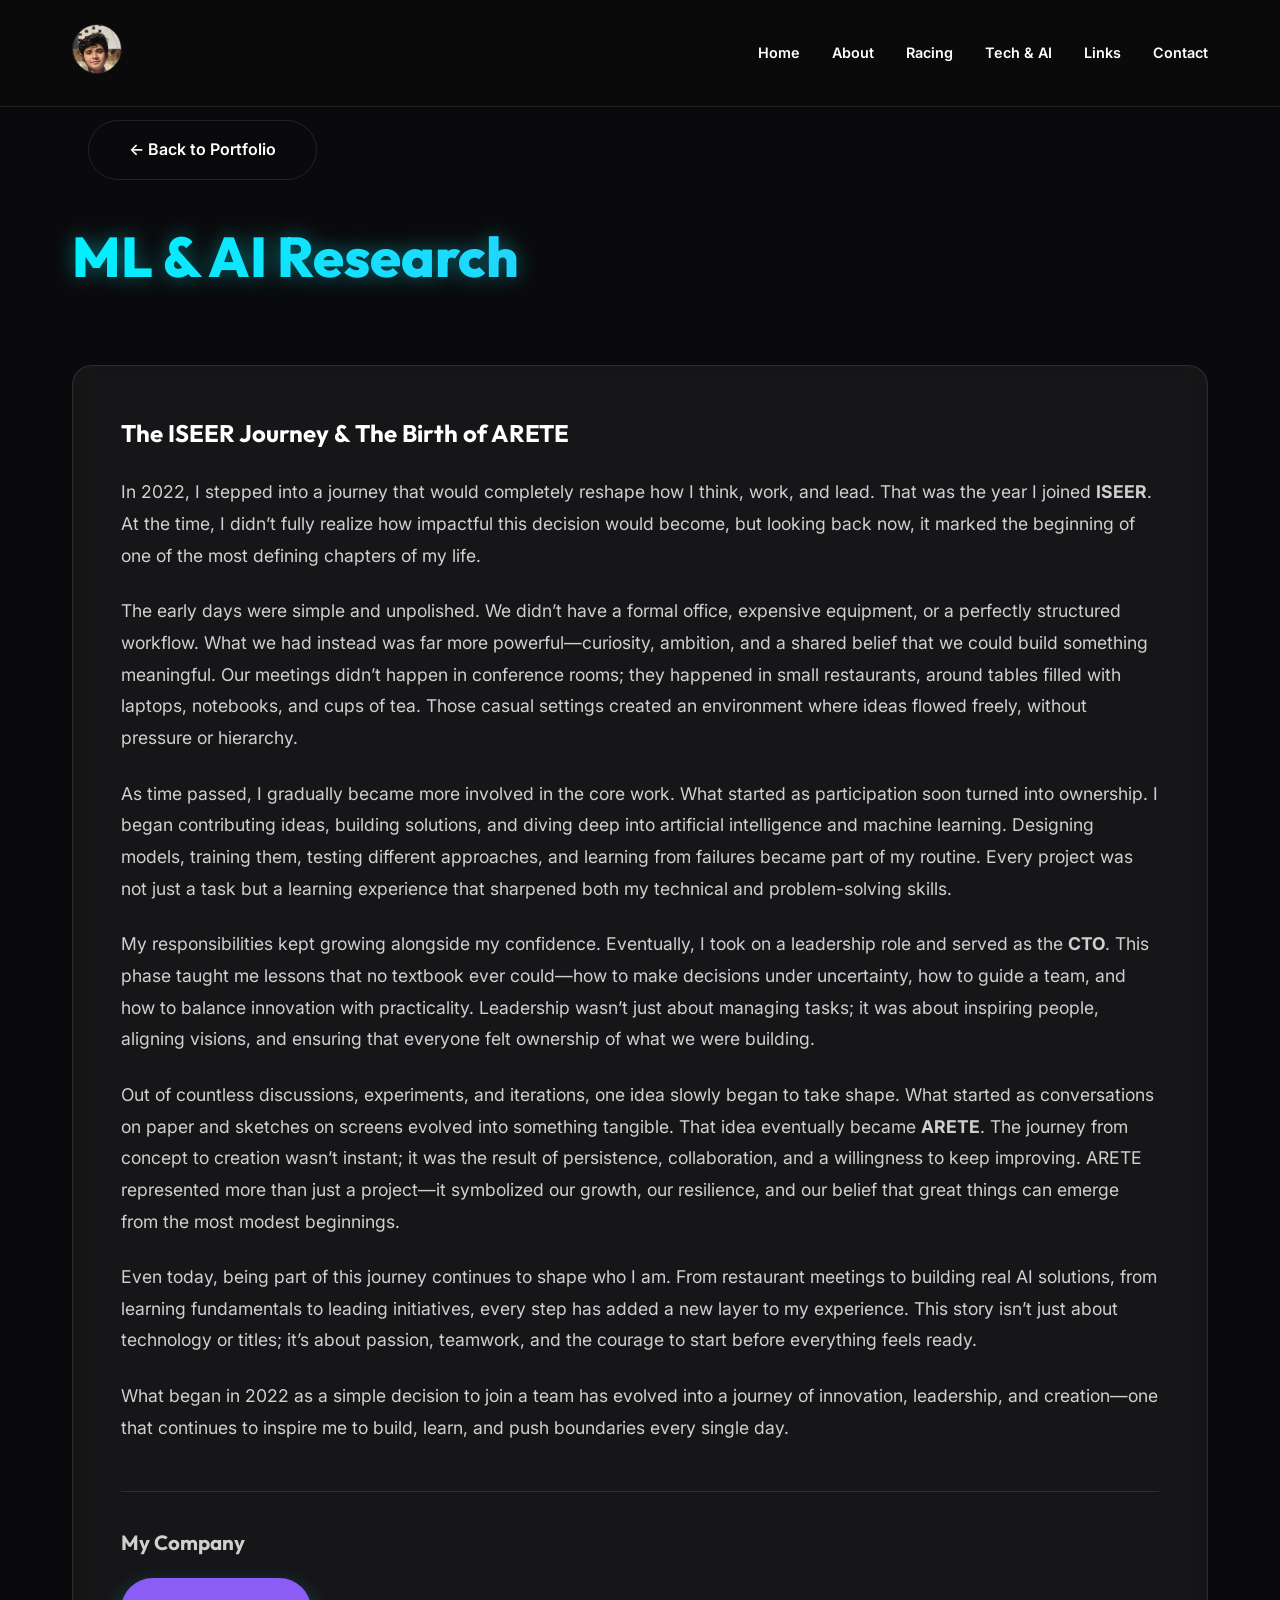
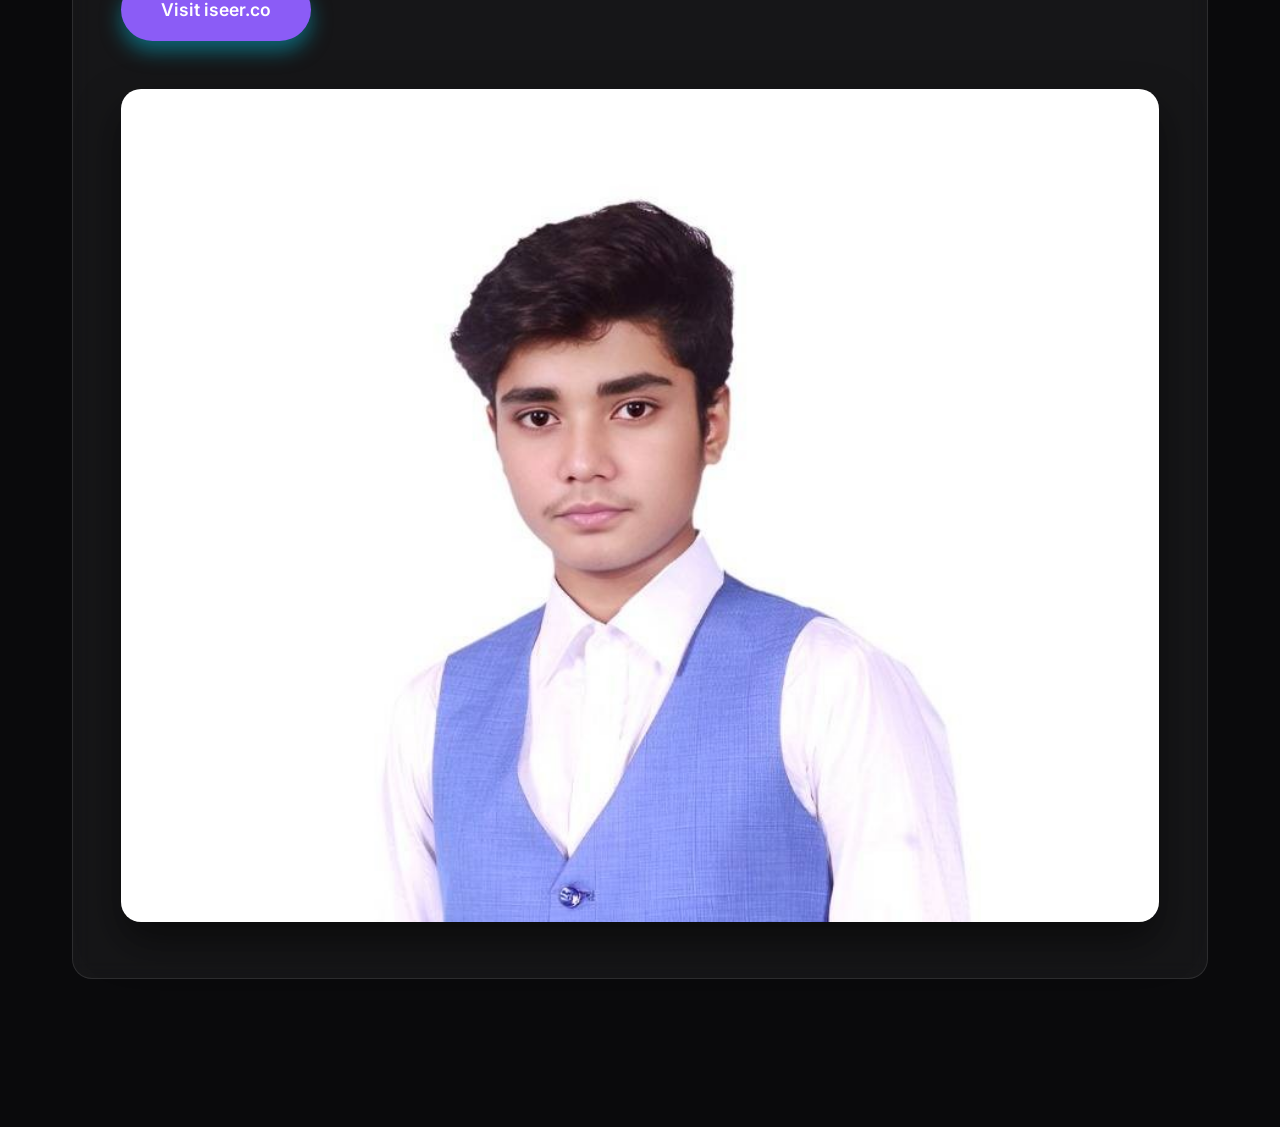
<file: ai-details.html>
<!DOCTYPE html>
<html lang="en">

<head>
    <meta charset="UTF-8">
    <meta name="viewport" content="width=device-width, initial-scale=1.0">
    <title>AI Research | Ahnaf Islam Swapnil</title>
    <link rel="icon" type="image/jpeg" href="My picture 2.png">
    <link rel="stylesheet" href="style.css">
    <link rel="stylesheet" href="https://cdnjs.cloudflare.com/ajax/libs/font-awesome/6.4.0/css/all.min.css">
    <link
        href="https://fonts.googleapis.com/css2?family=Outfit:wght@300;400;600;800&family=Inter:wght@300;400;600&display=swap"
        rel="stylesheet">
</head>

<body style="background: var(--bg-dark); color: white;">
    <header id="header" class="scrolled">
        <nav class="container">
            <div class="logo">
                <a href="index.html"><img src="Navbar logo.jpg" alt="Bismuth Logo" class="nav-logo"></a>
            </div>
            <ul class="nav-links">
                <li><a href="index.html#hero">Home</a></li>
                <li><a href="index.html#about">About</a></li>
                <li><a href="index.html#racing">Racing</a></li>
                <li><a href="index.html#tech">Tech & AI</a></li>
                <li><a href="index.html#links">Links</a></li>
                <li><a href="index.html#contact">Contact</a></li>
            </ul>
        </nav>
    </header>

    <div class="container detail-page-container">
        <a href="index.html#tech" class="btn btn-secondary" style="margin-bottom: 2rem;">← Back to Portfolio</a>
        <h1 class="section-title" style="text-align: left;">ML & AI Research</h1>
        <div class="glass" style="padding: 3rem; margin-bottom: 3rem;">
            <h2>The ISEER Journey & The Birth of ARETE</h2>
            <div style="font-size: 1.1rem; line-height: 1.8; color: rgba(255,255,255,0.8); margin-top: 1.5rem;">
                <p style="margin-bottom: 1.5rem;">In 2022, I stepped into a journey that would completely reshape how I
                    think, work, and lead. That was the year I joined <strong>ISEER</strong>. At the time, I didn’t
                    fully realize how impactful this decision would become, but looking back now, it marked the
                    beginning of one of the most defining chapters of my life.</p>

                <p style="margin-bottom: 1.5rem;">The early days were simple and unpolished. We didn’t have a formal
                    office, expensive equipment, or a perfectly structured workflow. What we had instead was far more
                    powerful—curiosity, ambition, and a shared belief that we could build something meaningful. Our
                    meetings didn’t happen in conference rooms; they happened in small restaurants, around tables filled
                    with laptops, notebooks, and cups of tea. Those casual settings created an environment where ideas
                    flowed freely, without pressure or hierarchy.</p>

                <p style="margin-bottom: 1.5rem;">As time passed, I gradually became more involved in the core work.
                    What started as participation soon turned into ownership. I began contributing ideas, building
                    solutions, and diving deep into artificial intelligence and machine learning. Designing models,
                    training them, testing different approaches, and learning from failures became part of my routine.
                    Every project was not just a task but a learning experience that sharpened both my technical and
                    problem-solving skills.</p>

                <p style="margin-bottom: 1.5rem;">My responsibilities kept growing alongside my confidence. Eventually,
                    I took on a leadership role and served as the <strong>CTO</strong>. This phase taught me lessons
                    that no textbook ever could—how to make decisions under uncertainty, how to guide a team, and how to
                    balance innovation with practicality. Leadership wasn’t just about managing tasks; it was about
                    inspiring people, aligning visions, and ensuring that everyone felt ownership of what we were
                    building.</p>

                <p style="margin-bottom: 1.5rem;">Out of countless discussions, experiments, and iterations, one idea
                    slowly began to take shape. What started as conversations on paper and sketches on screens evolved
                    into something tangible. That idea eventually became <strong>ARETE</strong>. The journey from
                    concept to creation wasn’t instant; it was the result of persistence, collaboration, and a
                    willingness to keep improving. ARETE represented more than just a project—it symbolized our growth,
                    our resilience, and our belief that great things can emerge from the most modest beginnings.</p>

                <p style="margin-bottom: 1.5rem;">Even today, being part of this journey continues to shape who I am.
                    From restaurant meetings to building real AI solutions, from learning fundamentals to leading
                    initiatives, every step has added a new layer to my experience. This story isn’t just about
                    technology or titles; it’s about passion, teamwork, and the courage to start before everything feels
                    ready.</p>

                <p style="margin-bottom: 2rem;">What began in 2022 as a simple decision to join a team has evolved into
                    a journey of innovation, leadership, and creation—one that continues to inspire me to build, learn,
                    and push boundaries every single day.</p>

                <div style="margin-top: 3rem; border-top: 1px solid var(--glass-border); padding-top: 2rem;">
                    <h3>My Company</h3>
                    <a href="https://iseer.co" target="_blank" class="btn btn-primary" style="margin-top: 1rem;">Visit
                        iseer.co</a>
                </div>
            </div>
            <div style="margin-top: 3rem;">
                <img src="ai-tech.jpg" alt="AI Research Illustration"
                    style="width: 100%; border-radius: 20px; box-shadow: 0 20px 40px rgba(0,0,0,0.5);">
            </div>
        </div>
    </div>
</body>

</html>
</file>
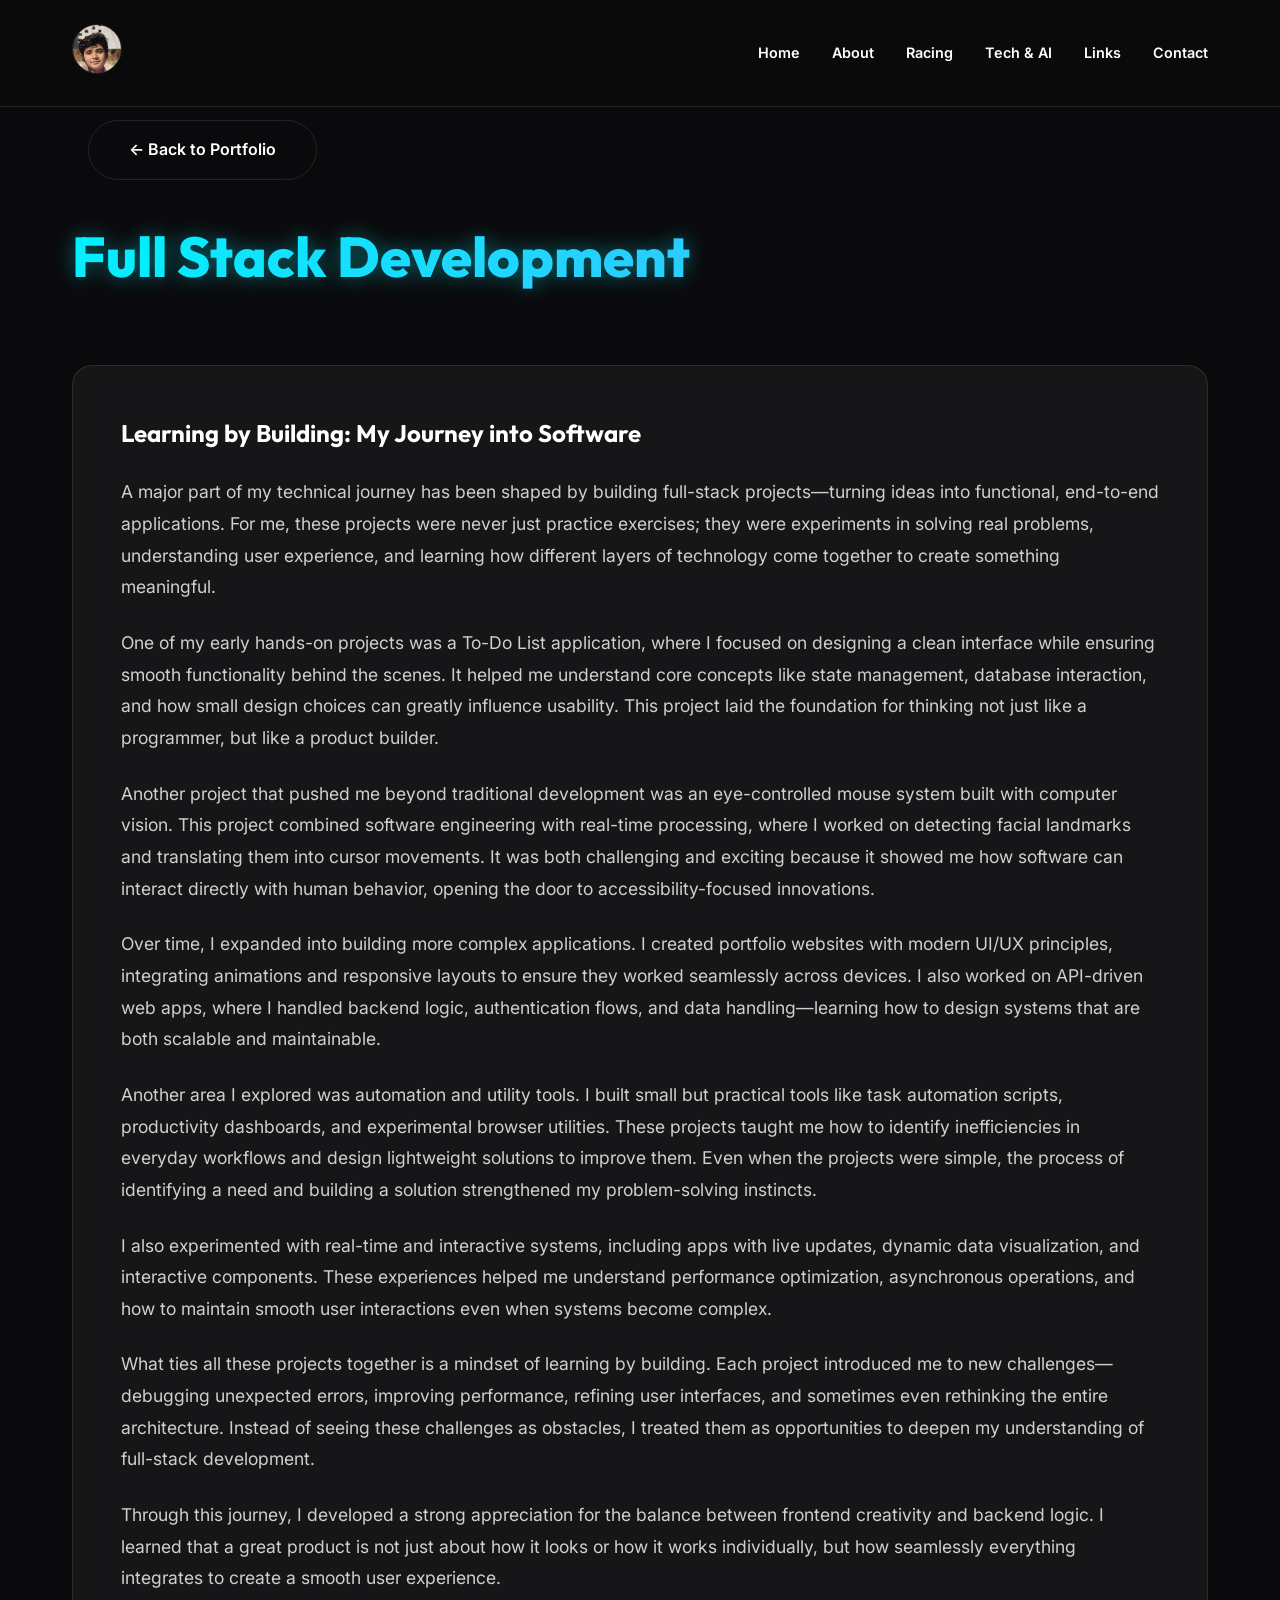
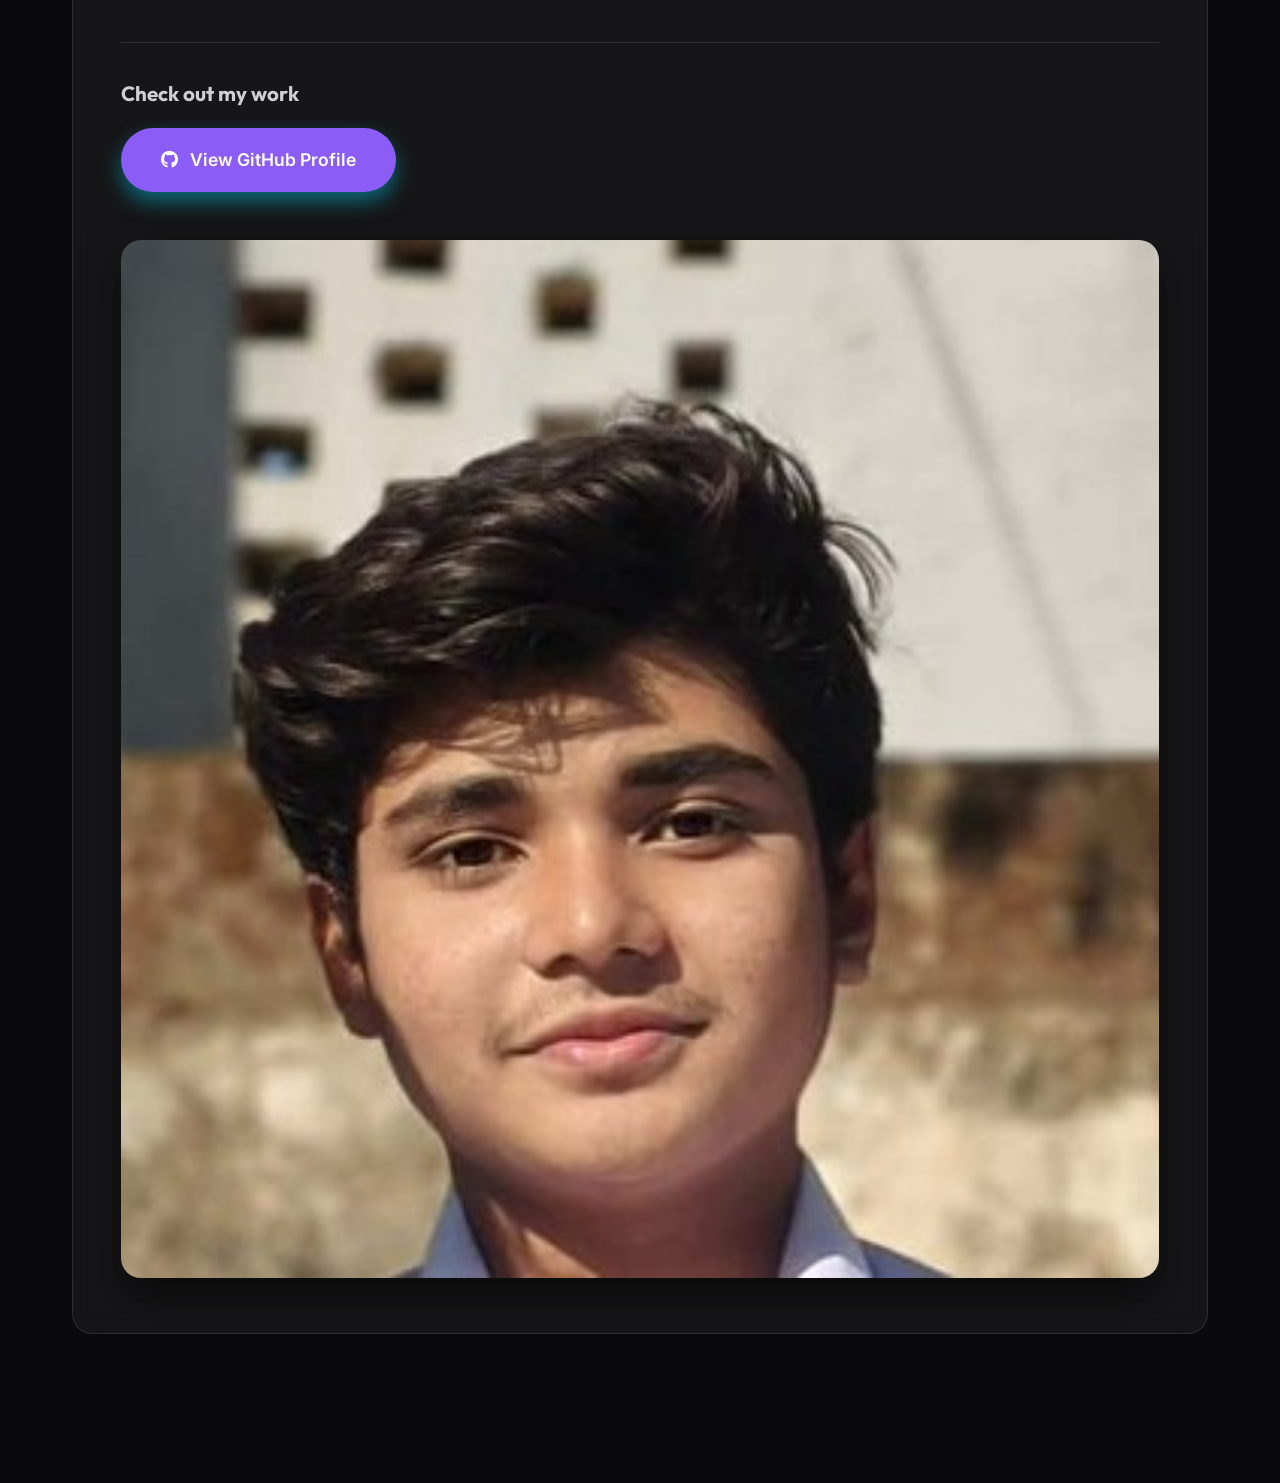
<file: dev-details.html>
<!DOCTYPE html>
<html lang="en">

<head>
    <meta charset="UTF-8">
    <meta name="viewport" content="width=device-width, initial-scale=1.0">
    <title>Full Stack Development | Ahnaf Islam Swapnil</title>
    <link rel="icon" type="image/jpeg" href="My picture 2.png">
    <link rel="stylesheet" href="style.css">
    <link rel="stylesheet" href="https://cdnjs.cloudflare.com/ajax/libs/font-awesome/6.4.0/css/all.min.css">
    <link
        href="https://fonts.googleapis.com/css2?family=Outfit:wght@300;400;600;800&family=Inter:wght@300;400;600&display=swap"
        rel="stylesheet">
</head>

<body style="background: var(--bg-dark); color: white;">
    <header id="header" class="scrolled">
        <nav class="container">
            <div class="logo">
                <a href="index.html"><img src="Navbar logo.jpg" alt="Bismuth Logo" class="nav-logo"></a>
            </div>
            <ul class="nav-links">
                <li><a href="index.html#hero">Home</a></li>
                <li><a href="index.html#about">About</a></li>
                <li><a href="index.html#racing">Racing</a></li>
                <li><a href="index.html#tech">Tech & AI</a></li>
                <li><a href="index.html#links">Links</a></li>
                <li><a href="index.html#contact">Contact</a></li>
            </ul>
        </nav>
    </header>

    <div class="container detail-page-container">
        <a href="index.html#tech" class="btn btn-secondary" style="margin-bottom: 2rem;">← Back to Portfolio</a>
        <h1 class="section-title" style="text-align: left;">Full Stack Development</h1>
        <div class="glass" style="padding: 3rem; margin-bottom: 3rem;">
            <h2>Learning by Building: My Journey into Software</h2>
            <div style="font-size: 1.1rem; line-height: 1.8; color: rgba(255,255,255,0.8); margin-top: 1.5rem;">
                <p style="margin-bottom: 1.5rem;">A major part of my technical journey has been shaped by building
                    full-stack projects—turning ideas into functional, end-to-end applications. For me, these projects
                    were never just practice exercises; they were experiments in solving real problems, understanding
                    user experience, and learning how different layers of technology come together to create something
                    meaningful.</p>

                <p style="margin-bottom: 1.5rem;">One of my early hands-on projects was a To-Do List application, where
                    I focused on designing a clean interface while ensuring smooth functionality behind the scenes. It
                    helped me understand core concepts like state management, database interaction, and how small design
                    choices can greatly influence usability. This project laid the foundation for thinking not just like
                    a programmer, but like a product builder.</p>

                <p style="margin-bottom: 1.5rem;">Another project that pushed me beyond traditional development was an
                    eye-controlled mouse system built with computer vision. This project combined software engineering
                    with real-time processing, where I worked on detecting facial landmarks and translating them into
                    cursor movements. It was both challenging and exciting because it showed me how software can
                    interact directly with human behavior, opening the door to accessibility-focused innovations.</p>

                <p style="margin-bottom: 1.5rem;">Over time, I expanded into building more complex applications. I
                    created portfolio websites with modern UI/UX principles, integrating animations and responsive
                    layouts to ensure they worked seamlessly across devices. I also worked on API-driven web apps, where
                    I handled backend logic, authentication flows, and data handling—learning how to design systems that
                    are both scalable and maintainable.</p>

                <p style="margin-bottom: 1.5rem;">Another area I explored was automation and utility tools. I built
                    small but practical tools like task automation scripts, productivity dashboards, and experimental
                    browser utilities. These projects taught me how to identify inefficiencies in everyday workflows and
                    design lightweight solutions to improve them. Even when the projects were simple, the process of
                    identifying a need and building a solution strengthened my problem-solving instincts.</p>

                <p style="margin-bottom: 1.5rem;">I also experimented with real-time and interactive systems, including
                    apps with live updates, dynamic data visualization, and interactive components. These experiences
                    helped me understand performance optimization, asynchronous operations, and how to maintain smooth
                    user interactions even when systems become complex.</p>

                <p style="margin-bottom: 1.5rem;">What ties all these projects together is a mindset of learning by
                    building. Each project introduced me to new challenges—debugging unexpected errors, improving
                    performance, refining user interfaces, and sometimes even rethinking the entire architecture.
                    Instead of seeing these challenges as obstacles, I treated them as opportunities to deepen my
                    understanding of full-stack development.</p>

                <p style="margin-bottom: 2rem;">Through this journey, I developed a strong appreciation for the balance
                    between frontend creativity and backend logic. I learned that a great product is not just about how
                    it looks or how it works individually, but how seamlessly everything integrates to create a smooth
                    user experience.</p>

                <div style="margin-top: 3rem; border-top: 1px solid var(--glass-border); padding-top: 2rem;">
                    <h3>Check out my work</h3>
                    <a href="https://github.com/KeepONCoding2009" target="_blank" class="btn btn-primary"
                        style="margin-top: 1rem;">
                        <i class="fab fa-github" style="margin-right: 8px;"></i> View GitHub Profile
                    </a>
                </div>
            </div>
            <div style="margin-top: 3rem;">
                <img src="project-1.jpg" alt="Software Engineering Showcase"
                    style="width: 100%; border-radius: 20px; box-shadow: 0 20px 40px rgba(0,0,0,0.5);">
            </div>
        </div>
    </div>
</body>

</html>
</file>
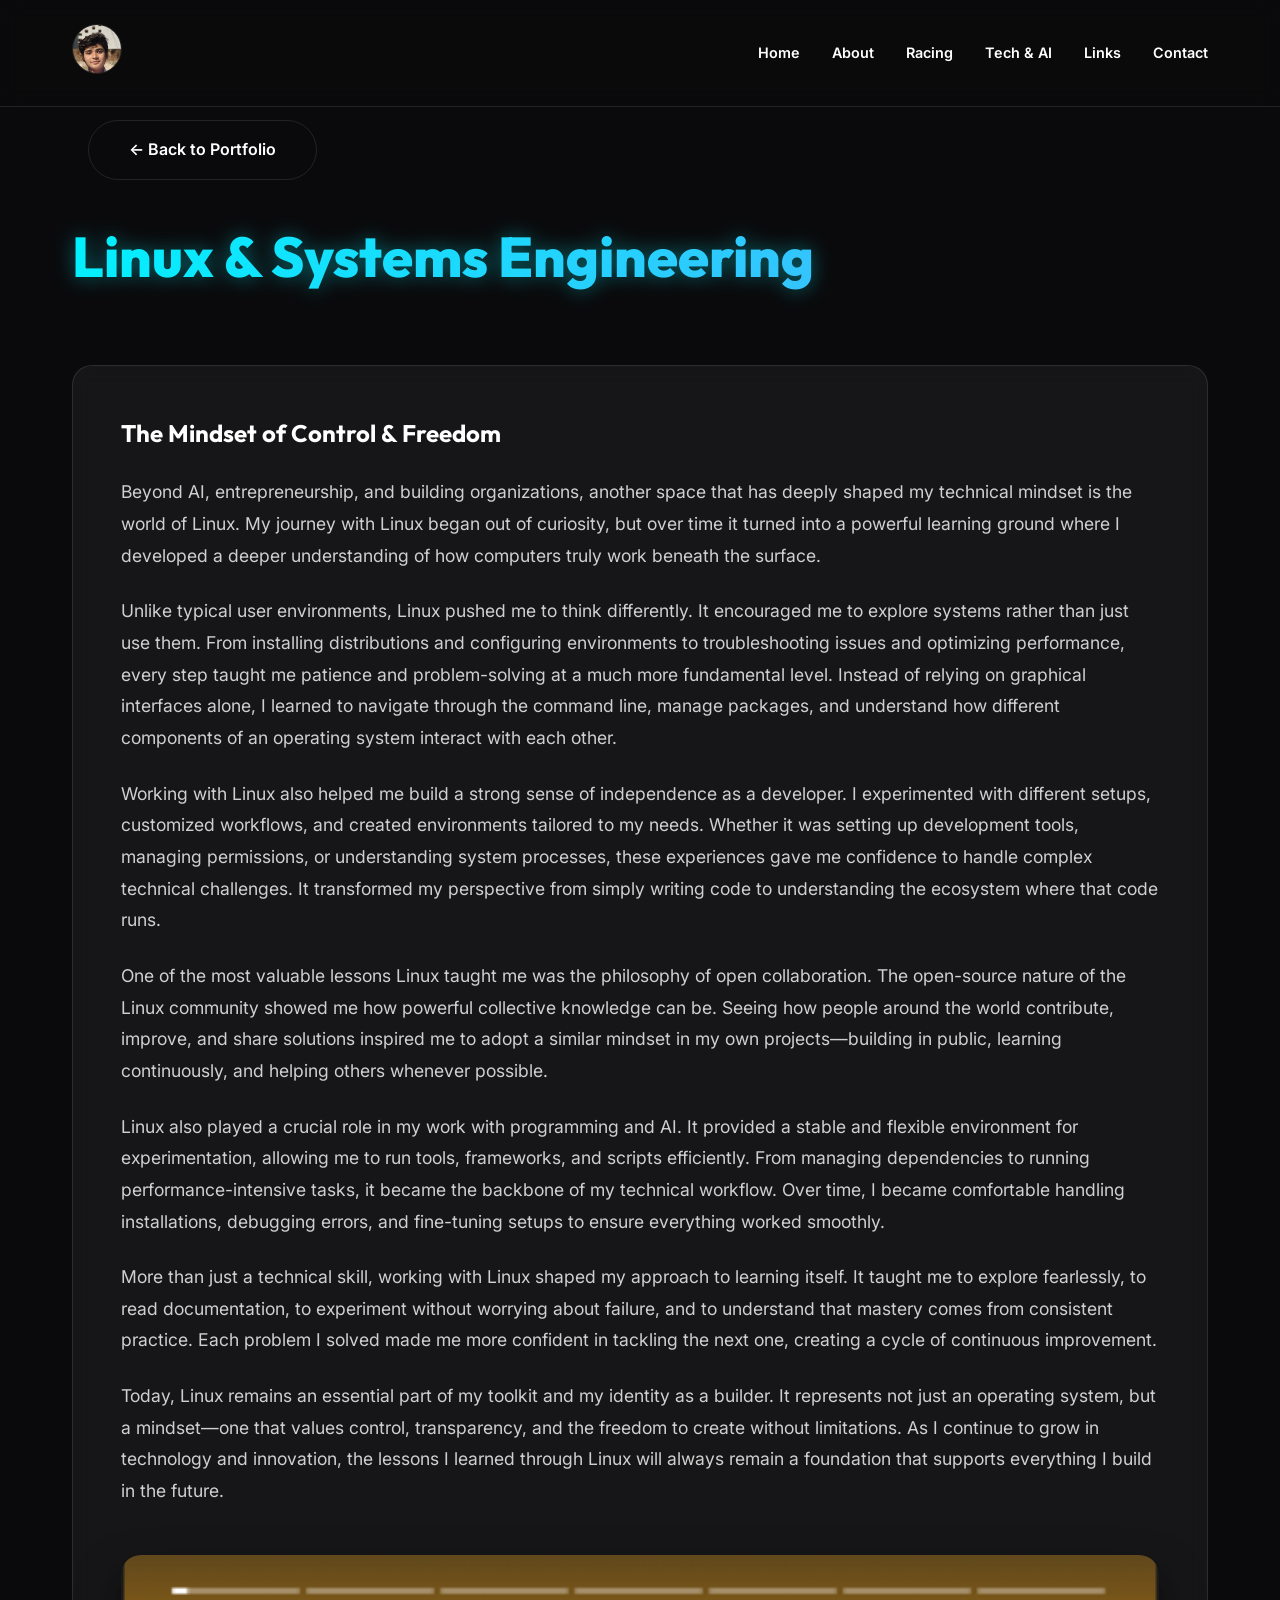
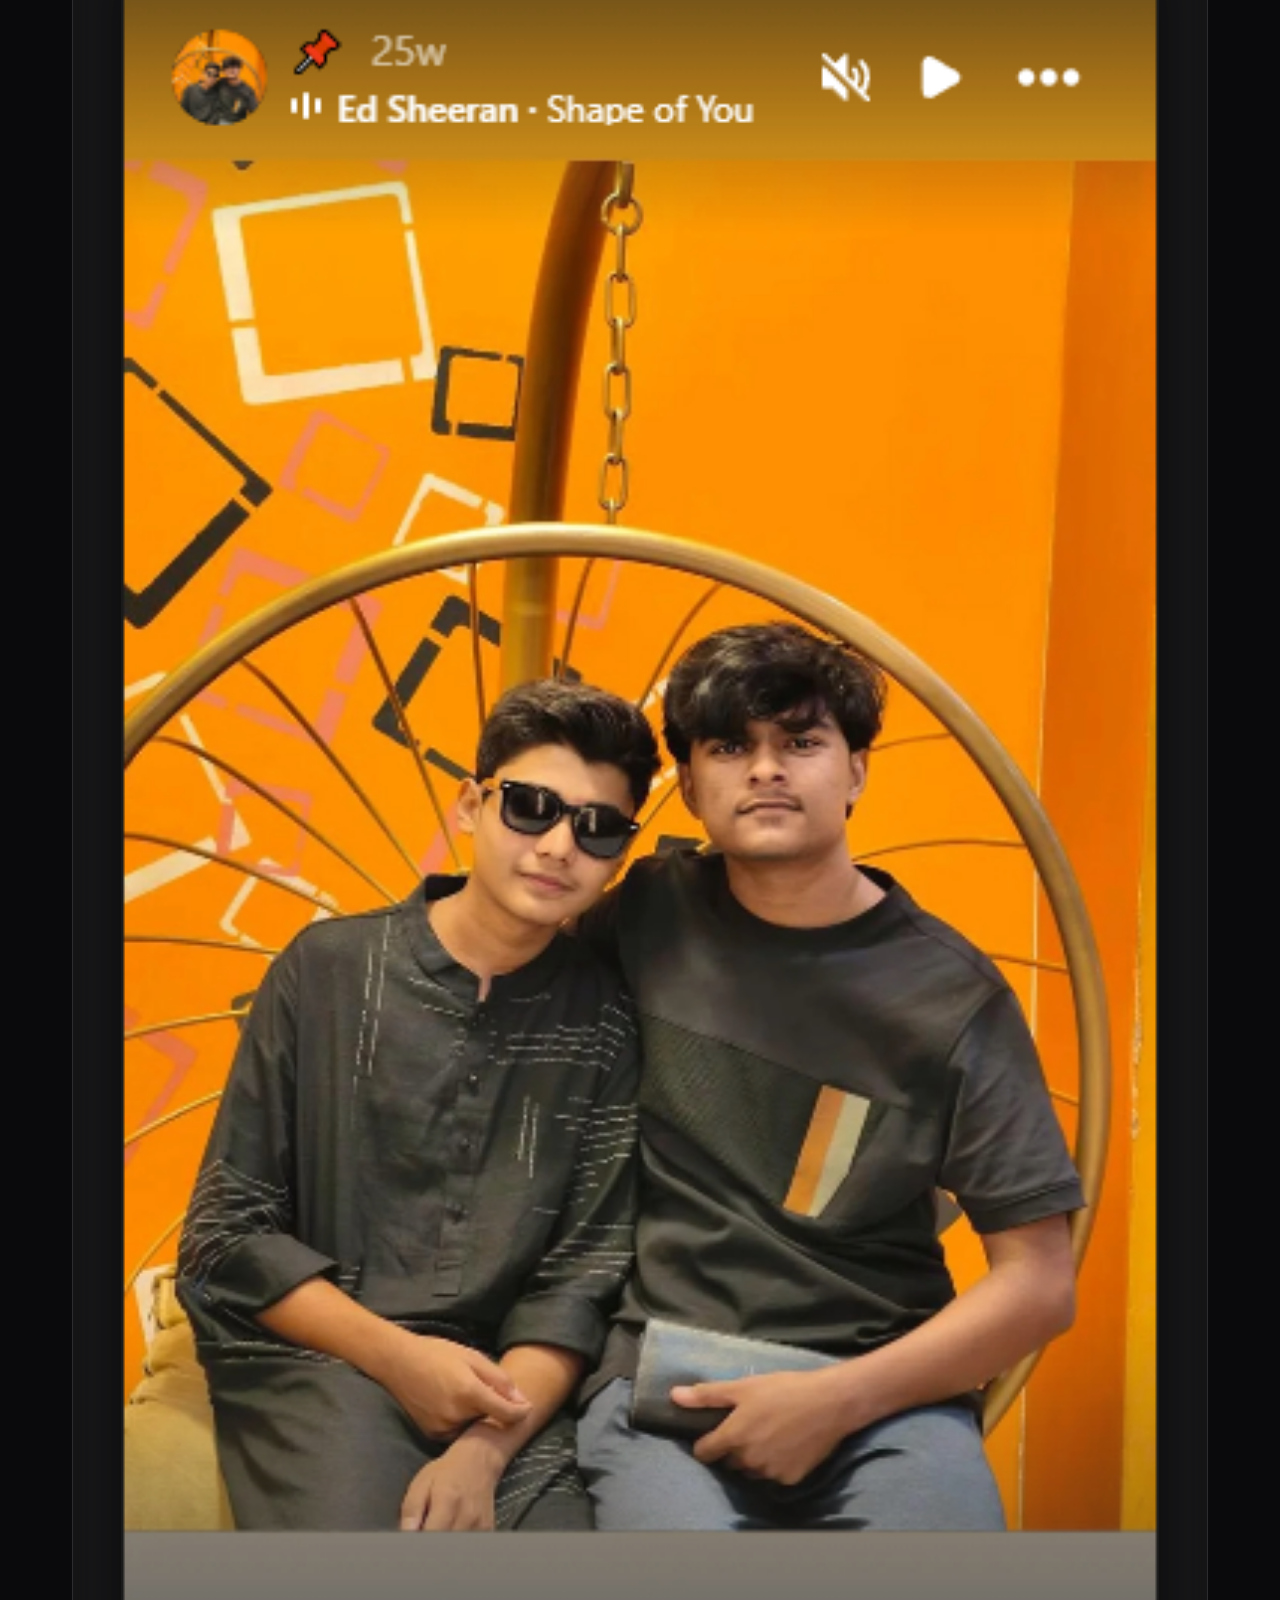
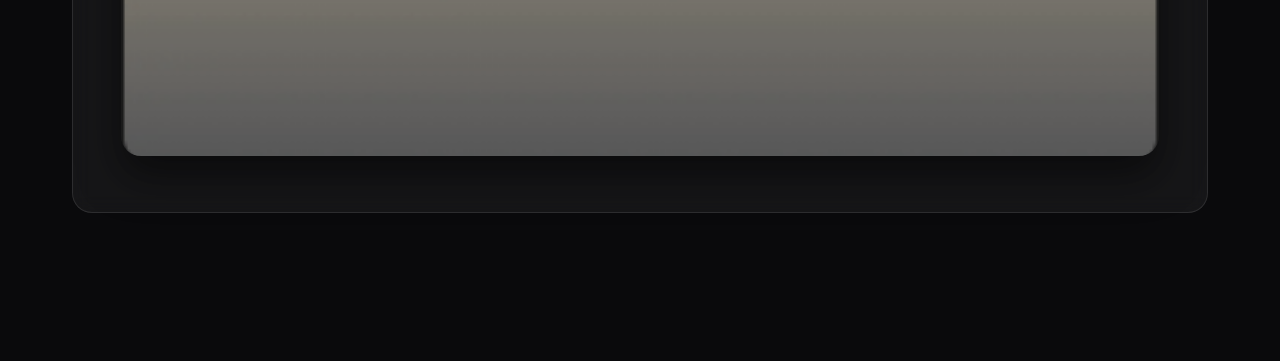
<file: linux-details.html>
<!DOCTYPE html>
<html lang="en">

<head>
    <meta charset="UTF-8">
    <meta name="viewport" content="width=device-width, initial-scale=1.0">
    <title>Linux Engineering | Ahnaf Islam Swapnil</title>
    <link rel="icon" type="image/jpeg" href="My picture 2.png">
    <link rel="stylesheet" href="style.css">
    <link rel="stylesheet" href="https://cdnjs.cloudflare.com/ajax/libs/font-awesome/6.4.0/css/all.min.css">
    <link
        href="https://fonts.googleapis.com/css2?family=Outfit:wght@300;400;600;800&family=Inter:wght@300;400;600&display=swap"
        rel="stylesheet">
</head>

<body style="background: var(--bg-dark); color: white;">
    <header id="header" class="scrolled">
        <nav class="container">
            <div class="logo">
                <a href="index.html"><img src="Navbar logo.jpg" alt="Bismuth Logo" class="nav-logo"></a>
            </div>
            <ul class="nav-links">
                <li><a href="index.html#hero">Home</a></li>
                <li><a href="index.html#about">About</a></li>
                <li><a href="index.html#racing">Racing</a></li>
                <li><a href="index.html#tech">Tech & AI</a></li>
                <li><a href="index.html#links">Links</a></li>
                <li><a href="index.html#contact">Contact</a></li>
            </ul>
        </nav>
    </header>

    <div class="container detail-page-container">
        <a href="index.html#tech" class="btn btn-secondary" style="margin-bottom: 2rem;">← Back to Portfolio</a>
        <h1 class="section-title" style="text-align: left;">Linux & Systems Engineering</h1>
        <div class="glass" style="padding: 3rem; margin-bottom: 3rem;">
            <h2>The Mindset of Control & Freedom</h2>
            <div style="font-size: 1.1rem; line-height: 1.8; color: rgba(255,255,255,0.8); margin-top: 1.5rem;">
                <p style="margin-bottom: 1.5rem;">Beyond AI, entrepreneurship, and building organizations, another space
                    that has deeply shaped my technical mindset is the world of Linux. My journey with Linux began out
                    of curiosity, but over time it turned into a powerful learning ground where I developed a deeper
                    understanding of how computers truly work beneath the surface.</p>

                <p style="margin-bottom: 1.5rem;">Unlike typical user environments, Linux pushed me to think
                    differently. It encouraged me to explore systems rather than just use them. From installing
                    distributions and configuring environments to troubleshooting issues and optimizing performance,
                    every step taught me patience and problem-solving at a much more fundamental level. Instead of
                    relying on graphical interfaces alone, I learned to navigate through the command line, manage
                    packages, and understand how different components of an operating system interact with each other.
                </p>

                <p style="margin-bottom: 1.5rem;">Working with Linux also helped me build a strong sense of independence
                    as a developer. I experimented with different setups, customized workflows, and created environments
                    tailored to my needs. Whether it was setting up development tools, managing permissions, or
                    understanding system processes, these experiences gave me confidence to handle complex technical
                    challenges. It transformed my perspective from simply writing code to understanding the ecosystem
                    where that code runs.</p>

                <p style="margin-bottom: 1.5rem;">One of the most valuable lessons Linux taught me was the philosophy of
                    open collaboration. The open-source nature of the Linux community showed me how powerful collective
                    knowledge can be. Seeing how people around the world contribute, improve, and share solutions
                    inspired me to adopt a similar mindset in my own projects—building in public, learning continuously,
                    and helping others whenever possible.</p>

                <p style="margin-bottom: 1.5rem;">Linux also played a crucial role in my work with programming and AI.
                    It provided a stable and flexible environment for experimentation, allowing me to run tools,
                    frameworks, and scripts efficiently. From managing dependencies to running performance-intensive
                    tasks, it became the backbone of my technical workflow. Over time, I became comfortable handling
                    installations, debugging errors, and fine-tuning setups to ensure everything worked smoothly.</p>

                <p style="margin-bottom: 1.5rem;">More than just a technical skill, working with Linux shaped my
                    approach to learning itself. It taught me to explore fearlessly, to read documentation, to
                    experiment without worrying about failure, and to understand that mastery comes from consistent
                    practice. Each problem I solved made me more confident in tackling the next one, creating a cycle of
                    continuous improvement.</p>

                <p style="margin-bottom: 2rem;">Today, Linux remains an essential part of my toolkit and my identity as
                    a builder. It represents not just an operating system, but a mindset—one that values control,
                    transparency, and the freedom to create without limitations. As I continue to grow in technology and
                    innovation, the lessons I learned through Linux will always remain a foundation that supports
                    everything I build in the future.</p>
            </div>
            <div style="margin-top: 3rem;">
                <img src="My picture 3.png" alt="Deep into the Kernel"
                    style="width: 100%; border-radius: 20px; box-shadow: 0 20px 40px rgba(0,0,0,0.5);">
            </div>
        </div>
    </div>
</body>

</html>
</file>
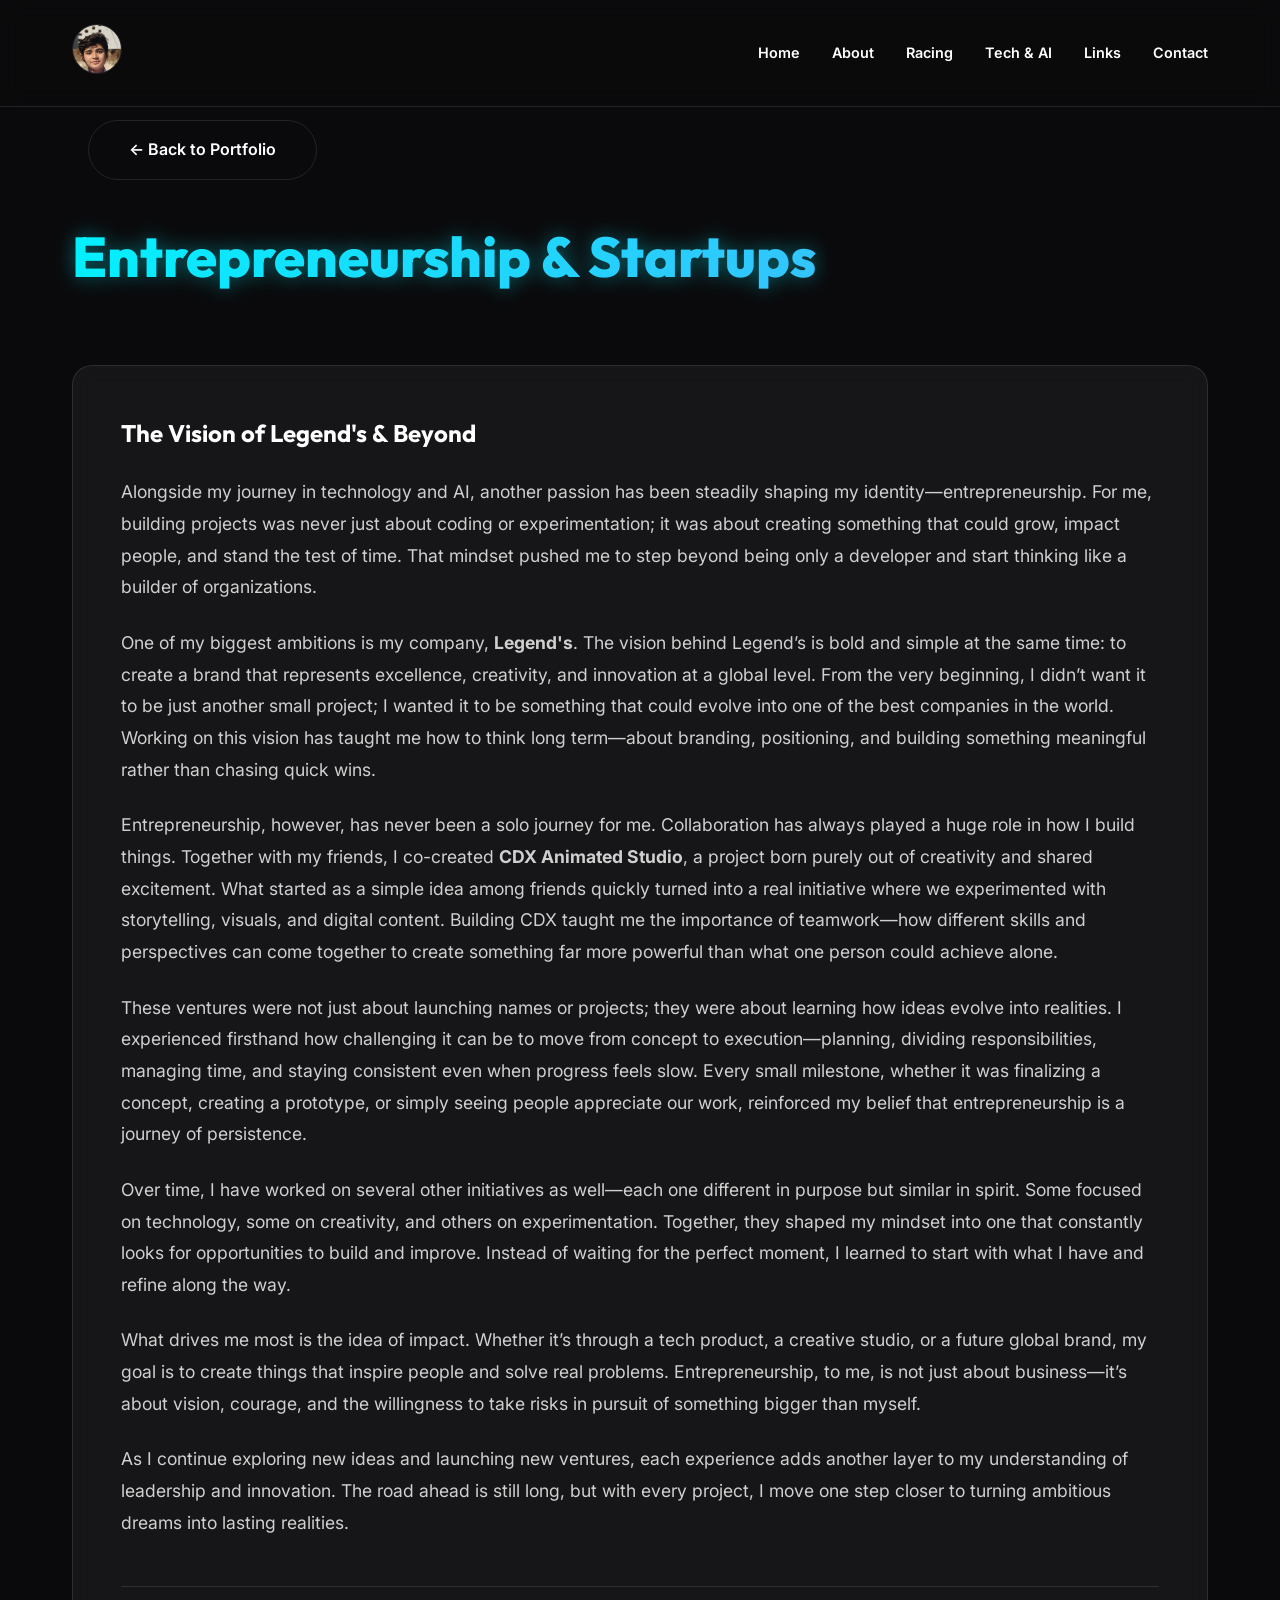
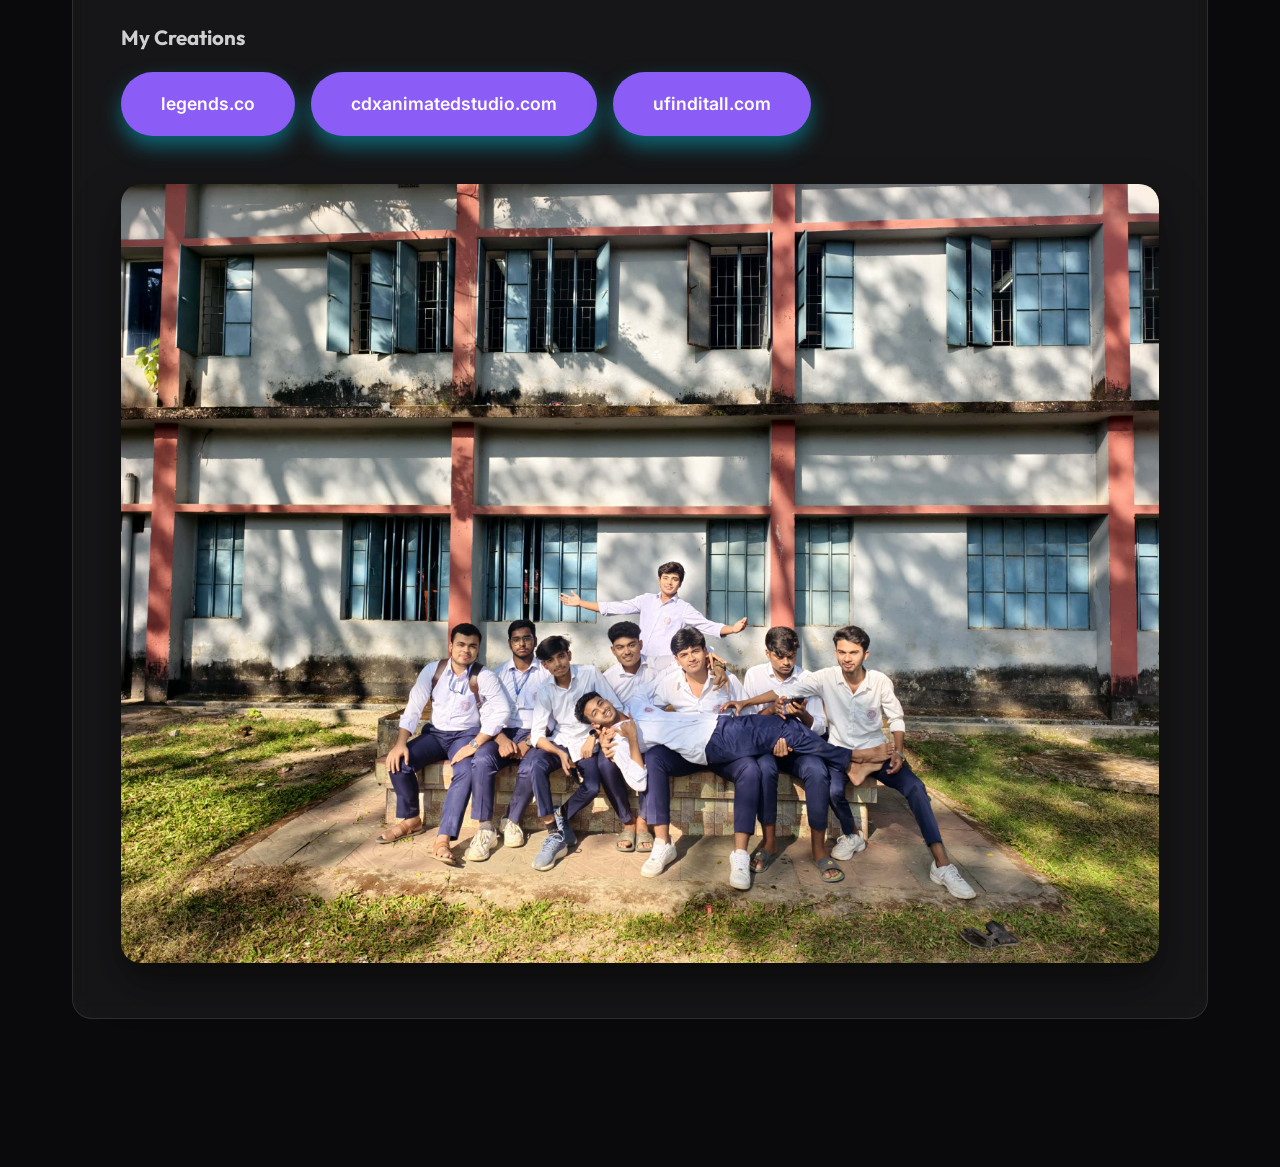
<file: startup-details.html>
<!DOCTYPE html>
<html lang="en">

<head>
    <meta charset="UTF-8">
    <meta name="viewport" content="width=device-width, initial-scale=1.0">
    <title>Startups | Ahnaf Islam Swapnil</title>
    <link rel="icon" type="image/jpeg" href="My picture 2.png">
    <link rel="stylesheet" href="style.css">
    <link rel="stylesheet" href="https://cdnjs.cloudflare.com/ajax/libs/font-awesome/6.4.0/css/all.min.css">
    <link
        href="https://fonts.googleapis.com/css2?family=Outfit:wght@300;400;600;800&family=Inter:wght@300;400;600&display=swap"
        rel="stylesheet">
</head>

<body style="background: var(--bg-dark); color: white;">
    <header id="header" class="scrolled">
        <nav class="container">
            <div class="logo">
                <a href="index.html"><img src="Navbar logo.jpg" alt="Bismuth Logo" class="nav-logo"></a>
            </div>
            <ul class="nav-links">
                <li><a href="index.html#hero">Home</a></li>
                <li><a href="index.html#about">About</a></li>
                <li><a href="index.html#racing">Racing</a></li>
                <li><a href="index.html#tech">Tech & AI</a></li>
                <li><a href="index.html#links">Links</a></li>
                <li><a href="index.html#contact">Contact</a></li>
            </ul>
        </nav>
    </header>

    <div class="container detail-page-container">
        <a href="index.html#tech" class="btn btn-secondary" style="margin-bottom: 2rem;">← Back to Portfolio</a>
        <h1 class="section-title" style="text-align: left;">Entrepreneurship & Startups</h1>
        <div class="glass" style="padding: 3rem; margin-bottom: 3rem;">
            <h2>The Vision of Legend's & Beyond</h2>
            <div style="font-size: 1.1rem; line-height: 1.8; color: rgba(255,255,255,0.8); margin-top: 1.5rem;">
                <p style="margin-bottom: 1.5rem;">Alongside my journey in technology and AI, another passion has been
                    steadily shaping my identity—entrepreneurship. For me, building projects was never just about coding
                    or experimentation; it was about creating something that could grow, impact people, and stand the
                    test of time. That mindset pushed me to step beyond being only a developer and start thinking like a
                    builder of organizations.</p>

                <p style="margin-bottom: 1.5rem;">One of my biggest ambitions is my company, <strong>Legend's</strong>.
                    The vision behind Legend’s is bold and simple at the same time: to create a brand that represents
                    excellence, creativity, and innovation at a global level. From the very beginning, I didn’t want it
                    to be just another small project; I wanted it to be something that could evolve into one of the best
                    companies in the world. Working on this vision has taught me how to think long term—about branding,
                    positioning, and building something meaningful rather than chasing quick wins.</p>

                <p style="margin-bottom: 1.5rem;">Entrepreneurship, however, has never been a solo journey for me.
                    Collaboration has always played a huge role in how I build things. Together with my friends, I
                    co-created <strong>CDX Animated Studio</strong>, a project born purely out of creativity and shared
                    excitement. What started as a simple idea among friends quickly turned into a real initiative where
                    we experimented with storytelling, visuals, and digital content. Building CDX taught me the
                    importance of teamwork—how different skills and perspectives can come together to create something
                    far more powerful than what one person could achieve alone.</p>

                <p style="margin-bottom: 1.5rem;">These ventures were not just about launching names or projects; they
                    were about learning how ideas evolve into realities. I experienced firsthand how challenging it can
                    be to move from concept to execution—planning, dividing responsibilities, managing time, and staying
                    consistent even when progress feels slow. Every small milestone, whether it was finalizing a
                    concept, creating a prototype, or simply seeing people appreciate our work, reinforced my belief
                    that entrepreneurship is a journey of persistence.</p>

                <p style="margin-bottom: 1.5rem;">Over time, I have worked on several other initiatives as well—each one
                    different in purpose but similar in spirit. Some focused on technology, some on creativity, and
                    others on experimentation. Together, they shaped my mindset into one that constantly looks for
                    opportunities to build and improve. Instead of waiting for the perfect moment, I learned to start
                    with what I have and refine along the way.</p>

                <p style="margin-bottom: 1.5rem;">What drives me most is the idea of impact. Whether it’s through a tech
                    product, a creative studio, or a future global brand, my goal is to create things that inspire
                    people and solve real problems. Entrepreneurship, to me, is not just about business—it’s about
                    vision, courage, and the willingness to take risks in pursuit of something bigger than myself.</p>

                <p style="margin-bottom: 2rem;">As I continue exploring new ideas and launching new ventures, each
                    experience adds another layer to my understanding of leadership and innovation. The road ahead is
                    still long, but with every project, I move one step closer to turning ambitious dreams into lasting
                    realities.</p>

                <div style="margin-top: 3rem; border-top: 1px solid var(--glass-border); padding-top: 2rem;">
                    <h3>My Creations</h3>
                    <div style="display: flex; flex-wrap: wrap; gap: 1rem; margin-top: 1rem;">
                        <a href="https://legends.co" target="_blank" class="btn btn-primary">legends.co</a>
                        <a href="https://cdxanimatedstudio.com" target="_blank"
                            class="btn btn-primary">cdxanimatedstudio.com</a>
                        <a href="https://ufinditall.com" target="_blank" class="btn btn-primary">ufinditall.com</a>
                    </div>
                </div>
            </div>
            <div style="margin-top: 3rem;">
                <img src="Me and my fds.jpg" alt="Colleagues and Visionaries"
                    style="width: 100%; border-radius: 20px; box-shadow: 0 20px 40px rgba(0,0,0,0.5);">
            </div>
        </div>
    </div>
</body>

</html>
</file>
<file: style.css>
:root {
    --primary: #8b5cf6;
    /* Electric Violet */
    --primary-glow: rgba(6, 182, 212, 0.5);
    --secondary: #06b6d4;
    /* Cyan */
    --secondary-glow: rgba(6, 182, 212, 0.5);
    --bg-dark: #0a0a0c;
    --bg-card: rgba(255, 255, 255, 0.05);
    --text-white: #ffffff;
    --text-muted: #94a3b8;
    --glass-border: rgba(255, 255, 255, 0.1);
    --transition: all 0.4s cubic-bezier(0.4, 0, 0.2, 1);
}

* {
    margin: 0;
    padding: 0;
    box-sizing: border-box;
}

html, body {
    overflow-x: hidden;
    max-width: 100%;
}

body {
    background-color: var(--bg-dark);
    color: var(--text-white);
    font-family: 'Inter', sans-serif;
    line-height: 1.6;
    overflow-x: hidden;
    perspective: 1000px;
    -webkit-font-smoothing: antialiased;
    text-rendering: optimizeLegibility;
}

.hero-content,
.about-section,
.project-card,
.contact-card {
    transform-style: preserve-3d;
}

h1,
h2,
h3 {
    font-family: 'Outfit', sans-serif;
}

.container {
    max-width: 1200px;
    margin: 0 auto;
    padding: 0 2rem;
}

header {
    position: fixed;
    top: 0;
    width: 100%;
    z-index: 1000;
    padding: 1.5rem 0;
    background: rgba(10, 10, 12, 0.8);
    backdrop-filter: blur(10px);
    border-bottom: 1px solid var(--glass-border);
}

nav {
    display: flex;
    justify-content: space-between;
    align-items: center;
}

.logo {
    display: flex;
    align-items: center;
}

.nav-logo {
    height: 50px;
    width: 50px;
    object-fit: cover;
    border-radius: 50%;
    transition: var(--transition);
    border: 1px solid var(--glass-border);
}

.nav-logo:hover {
    transform: scale(1.05);
    box-shadow: 0 0 20px var(--primary-glow);
}

.nav-links {
    display: flex;
    list-style: none;
    gap: 2rem;
}

.nav-links a {
    text-decoration: none;
    color: var(--text-white);
    font-weight: 600;
    font-size: 0.9rem;
    transition: var(--transition);
}

.nav-links a:hover {
    color: var(--primary);
}

.hero-section {
    position: relative;
    height: 100vh;
    display: flex;
    align-items: center;
    justify-content: center;
    text-align: center;
    overflow: hidden;
}


.hero-background-overlay {
    position: absolute;
    top: 0;
    left: 0;
    width: 100%;
    height: 100%;
    background: radial-gradient(circle at center, rgba(10, 10, 12, 0.4) 0%, rgba(10, 10, 12, 0.9) 100%);
    z-index: -1;
    pointer-events: none;
}

.side-img,
.card-img {
    transition: var(--transition);
    filter: brightness(0.8) contrast(1.1);
}

.side-img:hover,
.card-img:hover {
    filter: brightness(1) contrast(1.2);
}

.hero-content {
    z-index: 1;
}

.hero-title {
    font-size: clamp(2.5rem, 8vw, 5.5rem);
    font-weight: 800;
    line-height: 1.1;
    margin-bottom: 1.5rem;
}

.gradient-text {
    background: linear-gradient(135deg, var(--primary), var(--secondary));
    -webkit-background-clip: text;
    background-clip: text;
    -webkit-text-fill-color: transparent;
}

.hero-subtitle {
    font-size: 1.25rem;
    color: var(--text-muted);
    max-width: 600px;
    margin: 0 auto 2.5rem;
}

.contact-card {
    padding: 4rem;
    text-align: center;
    max-width: 800px;
    margin: 0 auto;
}

.contact-info {
    display: flex;
    flex-direction: column;
    gap: 1.5rem;
    margin-top: 2rem;
    align-items: center;
}

.contact-item {
    display: flex;
    align-items: center;
    gap: 1rem;
    font-size: 1.5rem;
    font-weight: 600;
    color: var(--text-white);
    text-decoration: none;
    transition: var(--transition);
}

.contact-item i {
    color: var(--secondary);
    font-size: 1.8rem;
}

.contact-item:hover {
    color: var(--secondary);
    transform: scale(1.05);
}

.btn {
    display: inline-block;
    padding: 1rem 2.5rem;
    border-radius: 50px;
    font-weight: 600;
    text-decoration: none;
    transition: var(--transition);
    border: none;
    cursor: pointer;
}

.btn-primary {
    background: var(--primary);
    color: white;
    box-shadow: 0 10px 20px var(--primary-glow);
}

.btn-primary:hover {
    transform: translateY(-3px);
    box-shadow: 0 15px 30px var(--primary-glow);
}

.btn-secondary {
    background: transparent;
    color: white;
    border: 1px solid var(--glass-border);
    margin-left: 1rem;
}

.btn-secondary:hover {
    background: var(--bg-card);
    border-color: var(--primary);
}
.glass {
    background: var(--bg-card);
    backdrop-filter: blur(10px);
    -webkit-backdrop-filter: blur(10px);
    border: 1px solid var(--glass-border);
    border-radius: 20px;
    transition: transform 0.2s cubic-bezier(0.2, 0, 0.2, 1), border-color 0.4s, box-shadow 0.4s;
    will-change: transform;
    transform: translateZ(0);
}

section {
    padding: 100px 0;
}

.detail-page-container {
    padding: 120px 2rem 100px;
}

@media (max-width: 768px) {
    .detail-page-container {
        padding: 100px 1rem 60px;
    }
}

.section-title {
    font-size: clamp(2.5rem, 5vw, 3.5rem);
    margin-bottom: 4rem;
    text-align: center;
    background: linear-gradient(135deg, #00f2fe 0%, #4facfe 100%);
    -webkit-background-clip: text;
    background-clip: text;
    -webkit-text-fill-color: transparent;
    filter: drop-shadow(0 0 10px rgba(0, 242, 254, 0.4));
    font-weight: 800;
    position: relative;
    z-index: 10;
    will-change: filter;
}

.hero-background {
    position: absolute;
    top: 0;
    left: 0;
    width: 100%;
    height: 100%;
    z-index: 0;
}

.shape {
    position: absolute;
    filter: blur(100px);
    border-radius: 50%;
    opacity: 0.4;
    animation: pulse 10s infinite alternate;
}

.shape-1 {
    width: 400px;
    height: 400px;
    background: var(--primary);
    top: -100px;
    right: -100px;
}

.shape-2 {
    width: 500px;
    height: 500px;
    background: var(--secondary);
    bottom: -150px;
    left: -150px;
}

@keyframes pulse {
    0% {
        transform: scale(1) translate(0, 0);
    }

    100% {
        transform: scale(1.2) translate(50px, 50px);
    }
}

.about-section {
    position: relative;
    padding: 100px 0;
    overflow: hidden;
    min-height: 80vh;
}


.about-content {
    position: relative;
    z-index: 1;
    max-width: 1200px;
    margin: 0 auto;
    padding: 0 2rem;
}

.section-overlay {
    position: absolute;
    top: 0;
    left: 0;
    width: 100%;
    height: 100%;
    background: linear-gradient(to bottom,
            rgba(10, 10, 12, 1) 0%,
            rgba(10, 10, 12, 0) 20%,
            rgba(10, 10, 12, 0) 80%,
            rgba(10, 10, 12, 1) 100%);
    pointer-events: none;
    z-index: 1;
}


.about-text p {
    color: #333;
    font-weight: 500;
    transition: var(--transition);
    transform-origin: left center;
}

.racing-content p {
    transition: var(--transition);
    color: rgba(255, 255, 255, 0.8);
    transform-origin: left center;
}

.about-text p:hover,
.racing-content p:hover {
    color: var(--secondary);
    text-shadow:
        0 0 10px #00f2fe,
        0 0 20px #00f2fe,
        0 0 40px rgba(0, 242, 254, 0.8),
        0 0 60px rgba(0, 242, 254, 0.4);
    transform: scale(1.08);
    z-index: 10;
}

.about-grid {
    display: grid;
    grid-template-columns: 1fr 1.5fr;
    gap: 4rem;
    align-items: center;
}

.about-image img {
    width: 100%;
    border-radius: 20px;
}

.skills-grid {
    display: flex;
    flex-wrap: wrap;
    gap: 1.2rem;
}

.skill-pill {
    padding: 0.8rem 2.2rem;
    background: rgba(255, 255, 255, 0.03);
    border: 1px solid var(--glass-border);
    border-radius: 50px;
    font-size: 1.1rem;
    font-weight: 600;
    color: var(--text-white);
    transition: transform 0.4s cubic-bezier(0.34, 1.56, 0.64, 1), background 0.4s, box-shadow 0.4s;
    cursor: default;
    box-shadow: 0 4px 6px rgba(0, 0, 0, 0.1);
    animation: oceanFloat 6s ease-in-out infinite;
    animation-delay: calc(var(--pill-index, 0) * -1.5s);
    will-change: transform;
}

.skill-pill:hover {
    background: linear-gradient(135deg, var(--primary), var(--secondary));
    transform: translateY(-12px) scale(1.25) rotate(3deg);
    /* Bigger on hover */
    box-shadow: 0 20px 40px var(--secondary-glow);
    border-color: transparent;
    color: white;
    z-index: 20;
}

@keyframes oceanFloat {

    0%,
    100% {
        transform: translate(0, 0) rotate(0deg);
    }

    33% {
        transform: translate(10px, -15px) rotate(2deg);
    }

    66% {
        transform: translate(-8px, -10px) rotate(-1deg);
    }
}

@keyframes slideFromLeft {
    from {
        transform: translateX(-100px);
        opacity: 0;
    }

    to {
        transform: translateX(0);
        opacity: 1;
    }
}

@keyframes slideFromRight {
    from {
        transform: translateX(100px);
        opacity: 0;
    }

    to {
        transform: translateX(0);
        opacity: 1;
    }
}

.tech-card {
    height: 500px;
    display: flex;
    flex-direction: column;
    overflow: hidden;
    position: relative;
    padding: 0;
    transition: transform 0.5s cubic-bezier(0.2, 0.8, 0.2, 1), opacity 0.5s, box-shadow 0.5s;
    opacity: 0;
    will-change: transform, opacity;
}

.tech-card.from-left {
    transform: translateX(-100px);
}

.tech-card.from-right {
    transform: translateX(100px);
}

.tech-card.visible {
    opacity: 1;
    transform: translateX(0);
}

.tech-card.from-left.visible {
    animation: slideFromLeft 1.2s cubic-bezier(0.2, 0.8, 0.2, 1) forwards;
}

.tech-card.from-right.visible {
    animation: slideFromRight 1.2s cubic-bezier(0.2, 0.8, 0.2, 1) forwards;
}

.racing-section {
    position: relative;
    padding: 100px 0;
    overflow: hidden;
    min-height: 80vh;
}

#hero-video,
#about-video,
#racing-video,
#tech-video {
    position: absolute;
    top: 0;
    left: 0;
    width: 100%;
    height: 100%;
    transform: none;
    z-index: -1;
    object-fit: cover;
    opacity: 1;
    background-color: var(--bg-dark);
}

.racing-content-wrapper {
    position: relative;
    z-index: 1;
}

.racing-grid {
    display: grid;
    grid-template-columns: 1fr 1fr;
    gap: 3rem;
    align-items: center;
}

.side-img {
    width: 100%;
    border-radius: 20px;
    transition: var(--transition);
}

.racing-content {
    padding: 3rem;
}

.tech-section {
    position: relative;
    padding: 120px 0;
    overflow: hidden;
    min-height: 100vh;
}


.tech-grid {
    display: grid;
    grid-template-columns: repeat(2, 1fr);
    gap: 3rem;
    max-width: 1000px;
    margin: 0 auto;
    position: relative;
    z-index: 1;
}

@media (max-width: 768px) {
    .tech-grid {
        grid-template-columns: 1fr;
    }
}

.tech-link {
    text-decoration: none;
    color: inherit;
    display: block;
}

.tech-card {
    height: 500px;
    display: flex;
    flex-direction: column;
    overflow: hidden;
    position: relative;
    padding: 0;
    transition: var(--transition);
}

.tech-card:hover {
    transform: translateY(-15px) scale(1.03) !important;
    box-shadow: 0 25px 50px var(--secondary-glow);
    border-color: var(--secondary);
    background: rgba(255, 255, 255, 0.08);
}

.tech-card:hover .card-img {
    transform: scale(1.1);
    filter: brightness(1.1);
}

.tech-card:hover h3 {
    color: var(--secondary);
    text-shadow: 0 0 10px var(--secondary-glow);
}

.card-img {
    width: 100%;
    height: 250px;
    object-fit: cover;
}

.card-info {
    padding: 2rem;
}

.about-text {
    padding: 3rem;
}

.project-card,
.tech-card,
.racing-content {
    transform: perspective(1000px);
}

.projects-grid {
    display: grid;
    grid-template-columns: repeat(auto-fit, minmax(350px, 1fr));
    gap: 2rem;
}

.project-card {
    height: 400px;
    display: flex;
    flex-direction: column;
    transition: var(--transition);
    overflow: hidden;
    position: relative;
}

.project-img {
    width: 100%;
    height: 100%;
    object-fit: cover;
    transition: var(--transition);
}

.project-card:hover .project-img {
    transform: scale(1.1);
}

.project-info {
    position: absolute;
    bottom: 0;
    left: 0;
    width: 100%;
    padding: 2rem;
    background: linear-gradient(to top, rgba(0, 0, 0, 0.8), transparent);
    z-index: 2;
}

.project-card:hover {
    transform: translateY(-10px);
    border-color: var(--primary);
    box-shadow: 0 20px 40px rgba(0, 0, 0, 0.4);
}

.links-section {
    padding: 100px 0;
    position: relative;
    overflow: hidden;
    min-height: 80vh;
}

#hero-video,
#about-video,
#racing-video,
#tech-video,
#links-video {
    position: absolute;
    top: 0;
    left: 0;
    width: 100%;
    height: 100%;
    transform: none;
    z-index: -1;
    object-fit: cover;
    opacity: 1;
    background-color: var(--bg-dark);
}

.links-grid {
    display: grid;
    grid-template-columns: repeat(auto-fit, minmax(200px, 1fr));
    gap: 1.5rem;
    padding-top: 2rem;
}

.social-card {
    display: flex;
    flex-direction: column;
    align-items: center;
    justify-content: center;
    padding: 2.5rem 1.5rem;
    text-decoration: none;
    color: var(--text-white);
    transition: transform 0.5s cubic-bezier(0.2, 0.8, 0.2, 1), opacity 0.5s, box-shadow 0.5s, border-color 0.4s;
    will-change: transform, opacity;
    opacity: 0;
}

.social-card.from-left {
    transform: translateX(-50px);
}

.social-card.from-right {
    transform: translateX(50px);
}

.social-card.visible {
    opacity: 1;
    transform: translateX(0);
}

.social-card.from-left.visible {
    animation: slideFromLeft 0.8s cubic-bezier(0.2, 0.8, 0.2, 1) forwards;
}

.social-card.from-right.visible {
    animation: slideFromRight 0.8s cubic-bezier(0.2, 0.8, 0.2, 1) forwards;
}

.social-card i {
    font-size: 2.5rem;
    margin-bottom: 1rem;
    transition: var(--transition);
}

.social-card span {
    font-size: 1.1rem;
    font-weight: 600;
}

.social-card:hover {
    transform: translateY(-10px) scale(1.05);
    border-color: var(--secondary);
}

.social-card.github:hover i {
    color: #fff;
    text-shadow: 0 0 15px #fff;
}

.social-card.linkedin:hover i {
    color: #0077b5;
    text-shadow: 0 0 15px #0077b5;
}

.social-card.facebook:hover i {
    color: #1877f2;
    text-shadow: 0 0 15px #1877f2;
}

.social-card.instagram:hover i {
    color: #e1306c;
    text-shadow: 0 0 15px #e1306c;
}

.social-card.reddit:hover i {
    color: #ff4500;
    text-shadow: 0 0 15px #ff4500;
}

.social-card.codeforces:hover i {
    color: #1f8acb;
    text-shadow: 0 0 15px #1f8acb;
}

.social-card.codeberg:hover i {
    color: #2185d0;
    text-shadow: 0 0 15px #2185d0;
}

.social-card.youtube:hover i {
    color: #ff0000;
    text-shadow: 0 0 15px #ff0000;
}

.social-card.discord:hover i {
    color: #5865f2;
    text-shadow: 0 0 15px #5865f2;
}

.social-card.iseer:hover i {
    color: #8b5cf6;
    text-shadow: 0 0 15px #8b5cf6;
}

.social-card.legends:hover i {
    color: #ffd700;
    text-shadow: 0 0 15px #ffd700;
}

.social-card.cdx:hover i {
    color: #ff4500;
    text-shadow: 0 0 15px #ff4500;
}

.social-card.ufinditall:hover i {
    color: #10b981;
    text-shadow: 0 0 15px #10b981;
}

.footer-socials {
    display: flex;
    justify-content: center;
    gap: 1.5rem;
    margin-bottom: 2rem;
}

.footer-socials a {
    color: var(--text-muted);
    font-size: 1.5rem;
    transition: var(--transition);
}

.footer-socials a:hover {
    color: var(--secondary);
    transform: translateY(-5px);
}

footer {
    padding: 4rem 0;
    text-align: center;
    color: var(--text-muted);
    border-top: 1px solid var(--glass-border);
    background: rgba(10, 10, 12, 0.9);
}

@media (max-width: 1024px) {
    .container { padding: 0 1.5rem; }
    .about-grid, .racing-grid { gap: 2rem; }
    .tech-grid { gap: 2rem; max-width: 900px; }
}

@media (max-width: 768px) {
    header { padding: 0.8rem 0; }
    nav { flex-direction: row; justify-content: space-between; }
    .nav-links { gap: 1rem; }
    .nav-links a { font-size: 0.75rem; letter-spacing: 0.5px; }
    .nav-logo { height: 45px; width: 45px; }
    section { padding: 60px 0; overflow-x: hidden; }
    .hero-title { font-size: 3.2rem; }
    .hero-subtitle { font-size: 1rem; }
    .about-grid, .racing-grid { grid-template-columns: 1fr; text-align: center; }
    .about-image, .racing-image { max-width: 500px; margin: 0 auto; }
    .about-text, .racing-content { padding: 2.5rem 0; }
    .tech-grid { grid-template-columns: 1fr; max-width: 500px; margin: 0 auto; }
    .tech-card { height: auto; min-height: 400px; }
    .links-grid { grid-template-columns: repeat(3, 1fr); gap: 1rem; }
}

@media (max-width: 480px) {
    header { padding: 0.5rem 0; }
    .container { padding: 0 1rem; }
    .nav-logo { height: 35px; width: 35px; }
    .nav-links { gap: 0.6rem; }
    .nav-links a { font-size: 0.6rem; font-weight: 700; }
    .hero-title { font-size: 2.0rem; letter-spacing: -1px; line-height: 1.2; text-align: center; width: 100%; }
    .hero-subtitle { font-size: 0.8rem; margin: 1rem auto 2rem auto; text-align: center; max-width: 280px; }
    .btn { padding: 0.7rem 1.1rem; font-size: 0.75rem; width: auto !important; display: inline-block; }
    .btn-secondary { margin-left: 0.2rem; }
    .section-title { font-size: 1.6rem; margin-bottom: 2rem; text-align: center; }
    .skill-pill { padding: 0.4rem 0.8rem; font-size: 0.7rem; margin: 0.2rem; }
    .glass { padding: 1rem !important; margin: 0 auto; width: 100%; max-width: 320px; }
    .glass h2, .glass h3 { font-size: 1.1rem; text-align: center; }
    .tech-grid { padding: 1rem 0; gap: 1.5rem; justify-items: center; }
    .tech-link { width: 100%; display: flex; justify-content: center; text-decoration: none; }
    .tech-card { width: 100%; max-width: 320px; margin: 0 auto; }
    .contact-item { font-size: 0.8rem; gap: 0.4rem; justify-content: center; }
    .contact-item i { font-size: 1.0rem; }
    .links-grid { grid-template-columns: 1fr 1fr; width: 100%; max-width: 320px; margin: 0 auto; }
    video { pointer-events: none; }
    
    .tech-card, .social-card { 
        transform: translateX(0) !important; 
        opacity: 1 !important; 
        transition: none !important;
        animation: none !important;
    }
}

@media (max-width: 340px) {
    .nav-links { gap: 0.3rem; }
    .nav-links a { font-size: 0.5rem; }
    .hero-title { font-size: 1.6rem; }
    .btn { padding: 0.6rem 0.9rem; font-size: 0.7rem; }
}
</file>
